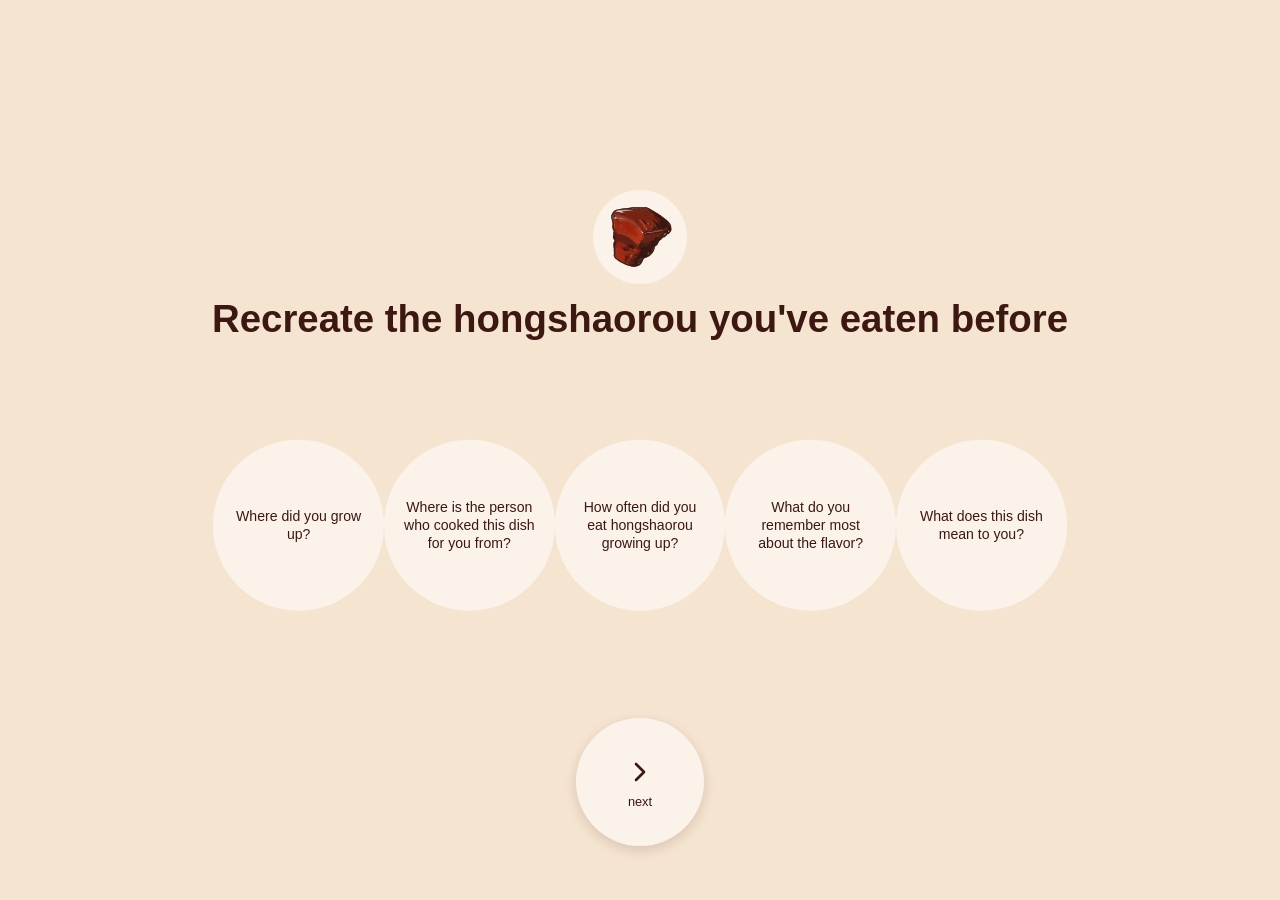
<file: index.html>
<!DOCTYPE html>
<html lang="zh-CN">
<head>
    <meta charset="UTF-8">
    <meta name="viewport" content="width=device-width, initial-scale=1.0">
    <title>loading</title>
    <style>
        * {
            margin: 0;
            padding: 0;
            box-sizing: border-box;
        }
        
        body {
            display: flex;
            justify-content: center;
            align-items: center;
            min-height: 100vh;
            background: linear-gradient(135deg, #8B4513 0%, #A0522D 100%);
            font-family: 'Arial', sans-serif;
            color: #fff;
        }
        
        .loading-container {
            text-align: center;
        }
        
        .spinner {
            width: 50px;
            height: 50px;
            margin: 0 auto 20px;
            border: 4px solid rgba(255, 255, 255, 0.3);
            border-top: 4px solid #fff;
            border-radius: 50%;
            animation: spin 1s linear infinite;
        }
        
        @keyframes spin {
            0% { transform: rotate(0deg); }
            100% { transform: rotate(360deg); }
        }
        
        h2 {
            font-size: 24px;
            margin-bottom: 10px;
        }
        
        p {
            font-size: 14px;
            opacity: 0.9;
        }
    </style>
</head>
<body>
    <div class="loading-container">
        <div class="spinner"></div>
        <h2>红烧肉</h2>
        <p>正在为您加载最佳体验...</p>
    </div>

    <script>
        // 检测设备类型并重定向
        function redirectToAppropriateVersion() {
            // 检测移动设备的正则表达式
            const mobileRegex = /android|webos|iphone|ipad|ipod|blackberry|iemobile|opera mini/i;
            
            // 获取用户代理字符串
            const userAgent = navigator.userAgent;
            
            // 判断是否为移动设备
            const isMobile = mobileRegex.test(userAgent);
            
            // 获取窗口宽度（作为额外判断依据）
            const windowWidth = window.innerWidth;
            
            // 如果是移动设备或窗口宽度小于768px，跳转到移动版
            if (isMobile || windowWidth < 768) {
                window.location.href = 'hongshaorou-mobile.html';
            } else {
                // 否则跳转到桌面版
                window.location.href = 'hongshaorou.html';
            }
        }
        
        // 页面加载完成后进行重定向
        if (document.readyState === 'loading') {
            document.addEventListener('DOMContentLoaded', redirectToAppropriateVersion);
        } else {
            redirectToAppropriateVersion();
        }
    </script>
</body>
</html>
</file>
<file: style.css>
@font-face {
	font-family: "LoveIsFree";
	src: url("./icon/Love-is-free-2.ttf") format("truetype");
	font-display: swap;
}

* {
	box-sizing: border-box;
}

html,
body {
	margin: 0;
	width: 100%;
	height: 100%;
}

body {
	background-color: #f5e4d0;
	color: #3d1711;
	overflow-x: hidden;
}

.hero {
	position: absolute;
	top: calc(38% - 8.5vh);
	left: 50%;
	transform: translate(-50%, -50%);
	display: flex;
	flex-direction: column;
	align-items: center;
	gap: 12px;
	width: 100%;
	padding: 0 24px;
}

.hero-icon-bg {
	width: 94px;
	height: 94px;
	border-radius: 50%;
	background-color: #fbf3ea;
	display: flex;
	align-items: center;
	justify-content: center;
}

.hero-icon {
	width: 70px;
	height: 70px;
	object-fit: contain;
	display: block;
}

.hero-text {
	margin: 0;
	text-align: center;
	color: #3d1711;
	font-family: "SimHei", "Heiti SC", "PingFang SC", "Microsoft YaHei", sans-serif;
	font-size: clamp(24px, 3vw, 44px);
	font-weight: 700;
	line-height: 1.2;
}

.question-row {
	--question-circle-size: min(calc((100vw - (100vw / 3)) / 5), calc(100vw / 7));
	position: absolute;
	left: calc(100vw / 6);
	right: calc(100vw / 6);
	top: calc(75vh - 16.6667vh);
	transform: translateY(-50%);
	display: flex;
	align-items: center;
	justify-content: space-between;
	gap: 0;
}

.question-item {
	position: relative;
	width: var(--question-circle-size);
	flex: 0 0 auto;
	display: flex;
	justify-content: center;
}



.question-circle {
	width: var(--question-circle-size);
	aspect-ratio: 1 / 1;
	flex: 0 0 auto;
	border: none;
	border-radius: 50%;
	background-color: #fbf3ea;
	color: #3d1711;
	padding: clamp(16px, 1.5vw, 24px);
	font-family: "SimHei", "Heiti SC", "PingFang SC", "Microsoft YaHei", sans-serif;
	font-size: clamp(14px, 1.1vw, 21px);
	line-height: 1.3;
	text-align: center;
	white-space: normal;
	overflow-wrap: anywhere;
	cursor: pointer;
	display: flex;
	align-items: center;
	justify-content: center;
	position: relative;
	z-index: 101;
}

.question-item-growup .growup-options {
	position: absolute;
	left: 50%;
	top: 50%;
	transform: translate(-50%, -50%);
	width: calc(var(--question-circle-size) * 1.8);
	height: calc(var(--question-circle-size) * 1.8);
	opacity: 0;
	visibility: hidden;
	pointer-events: none;
	transition: opacity 0.25s ease;
	z-index: 102;
}

.question-item-growup:hover .growup-options,
.question-item-growup:focus-within .growup-options {
	opacity: 1;
	visibility: visible;
	pointer-events: auto;
}

.growup-option,
.region-selected {
	border: none;
	border-radius: 50%;
	background-color: #fbf3ea;
	color: #3d1711;
	font-family: "SimHei", "Heiti SC", "PingFang SC", "Microsoft YaHei", sans-serif;
	font-size: clamp(10px, 0.8vw, 13px);
	line-height: 1.25;
	text-align: center;
	display: flex;
	align-items: center;
	justify-content: center;
	aspect-ratio: 1 / 1;
	padding: 10px;
	white-space: normal;
	overflow-wrap: anywhere;
	box-shadow: 0 2px 8px rgba(61, 23, 17, 0.2), 0 1px 3px rgba(61, 23, 17, 0.15);
}

.growup-option {
	position: absolute;
	width: min(90px, 6vw);
	cursor: pointer;
	transition: transform 0.16s ease;
}

.growup-option:nth-child(1) {
	left: 50%;
	top: 0;
	transform: translate(-50%, -50%);
}

.growup-option:nth-child(2) {
	left: 85%;
	top: 20%;
	transform: translate(-50%, -50%);
}

.growup-option:nth-child(3) {
	left: 85%;
	top: 80%;
	transform: translate(-50%, -50%);
}

.growup-option:nth-child(4) {
	left: 15%;
	top: 80%;
	transform: translate(-50%, -50%);
}

.growup-option:nth-child(5) {
	left: 15%;
	top: 20%;
	transform: translate(-50%, -50%);
}

.growup-option:hover {
	transform: translate(-50%, -50%) scale(1.08);
}

.growup-option:nth-child(1):hover {
	transform: translate(-50%, -50%) scale(1.08);
}

.growup-option:nth-child(2):hover {
	transform: translate(-50%, -50%) scale(1.08);
}

.growup-option:nth-child(3):hover {
	transform: translate(-50%, -50%) scale(1.08);
}

.growup-option:nth-child(4):hover {
	transform: translate(-50%, -50%) scale(1.08);
}

.growup-option:nth-child(5):hover {
	transform: translate(-50%, -50%) scale(1.08);
}

.growup-option.clicked {
	animation: option-bounce 0.36s ease;
}

.region-selected {
	position: absolute;
	left: 50%;
	top: 50%;
	transform: translate(-50%, -50%);
	width: min(118px, 8vw);
	opacity: 0;
	visibility: hidden;
	pointer-events: none;
	box-shadow: 0 3px 10px rgba(61, 23, 17, 0.12);
	z-index: 103;
}

.region-selected.is-visible {
	opacity: 1;
	visibility: visible;
}

.question-item-cook .cook-options {
	position: absolute;
	left: 50%;
	top: 50%;
	transform: translate(-50%, -50%);
	width: calc(var(--question-circle-size) * 1.8);
	height: calc(var(--question-circle-size) * 1.8);
	opacity: 0;
	visibility: hidden;
	pointer-events: none;
	transition: opacity 0.25s ease;
	z-index: 102;
}

.question-item-cook:hover .cook-options,
.question-item-cook:focus-within .cook-options {
	opacity: 1;
	visibility: visible;
	pointer-events: auto;
}

.cook-option,
.cook-selected {
	border: none;
	border-radius: 50%;
	background-color: #fbf3ea;
	color: #3d1711;
	font-family: "SimHei", "Heiti SC", "PingFang SC", "Microsoft YaHei", sans-serif;
	font-size: clamp(10px, 0.8vw, 13px);
	line-height: 1.25;
	text-align: center;
	display: flex;
	align-items: center;
	justify-content: center;
	aspect-ratio: 1 / 1;
	padding: 10px;
	white-space: normal;
	overflow-wrap: anywhere;
	box-shadow: 0 2px 8px rgba(61, 23, 17, 0.2), 0 1px 3px rgba(61, 23, 17, 0.15);
}

.cook-option {
	position: absolute;
	width: min(90px, 6vw);
	cursor: pointer;
	transition: transform 0.16s ease;
}

.cook-option:nth-child(1) {
	left: 50%;
	top: 0;
	transform: translate(-50%, -50%);
}

.cook-option:nth-child(2) {
	left: 85%;
	top: 20%;
	transform: translate(-50%, -50%);
}

.cook-option:nth-child(3) {
	left: 85%;
	top: 80%;
	transform: translate(-50%, -50%);
}

.cook-option:nth-child(4) {
	left: 15%;
	top: 80%;
	transform: translate(-50%, -50%);
}

.cook-option:nth-child(5) {
	left: 15%;
	top: 20%;
	transform: translate(-50%, -50%);
}

.cook-option:hover {
	transform: translate(-50%, -50%) scale(1.08);
}

.cook-option:nth-child(1):hover,
.cook-option:nth-child(2):hover,
.cook-option:nth-child(3):hover,
.cook-option:nth-child(4):hover,
.cook-option:nth-child(5):hover {
	transform: translate(-50%, -50%) scale(1.08);
}

.cook-option.clicked {
	animation: option-bounce 0.36s ease;
}

.cook-selected {
	position: absolute;
	left: 50%;
	top: 50%;
	transform: translate(-50%, -50%);
	width: min(118px, 8vw);
	opacity: 0;
	visibility: hidden;
	pointer-events: none;
	box-shadow: 0 3px 10px rgba(61, 23, 17, 0.12);
	z-index: 103;
}

.cook-selected.is-visible {
	opacity: 1;
	visibility: visible;
}

.question-item-frequency .frequency-options {
	position: absolute;
	left: 50%;
	top: 50%;
	transform: translate(-50%, -50%);
	width: calc(var(--question-circle-size) * 1.8);
	height: calc(var(--question-circle-size) * 1.8);
	opacity: 0;
	visibility: hidden;
	pointer-events: none;
	transition: opacity 0.25s ease;
	z-index: 102;
}

.question-item-frequency:hover .frequency-options,
.question-item-frequency:focus-within .frequency-options {
	opacity: 1;
	visibility: visible;
	pointer-events: auto;
}

.frequency-option,
.frequency-selected {
	border: none;
	border-radius: 50%;
	background-color: #fbf3ea;
	color: #3d1711;
	font-family: "SimHei", "Heiti SC", "PingFang SC", "Microsoft YaHei", sans-serif;
	font-size: clamp(10px, 0.8vw, 13px);
	line-height: 1.25;
	text-align: center;
	display: flex;
	align-items: center;
	justify-content: center;
	aspect-ratio: 1 / 1;
	padding: 10px;
	white-space: normal;
	overflow-wrap: anywhere;
	box-shadow: 0 2px 8px rgba(61, 23, 17, 0.2), 0 1px 3px rgba(61, 23, 17, 0.15);
}

.frequency-option {
	position: absolute;
	width: min(90px, 6vw);
	cursor: pointer;
	transition: transform 0.16s ease;
}

.frequency-option:nth-child(1) {
	left: 50%;
	top: 0;
	transform: translate(-50%, -50%);
}

.frequency-option:nth-child(2) {
	left: 85%;
	top: 20%;
	transform: translate(-50%, -50%);
}

.frequency-option:nth-child(3) {
	left: 85%;
	top: 80%;
	transform: translate(-50%, -50%);
}

.frequency-option:nth-child(4) {
	left: 15%;
	top: 80%;
	transform: translate(-50%, -50%);
}

.frequency-option:nth-child(5) {
	left: 15%;
	top: 20%;
	transform: translate(-50%, -50%);
}

.frequency-option:hover {
	transform: translate(-50%, -50%) scale(1.08);
}

.frequency-option:nth-child(1):hover,
.frequency-option:nth-child(2):hover,
.frequency-option:nth-child(3):hover,
.frequency-option:nth-child(4):hover,
.frequency-option:nth-child(5):hover {
	transform: translate(-50%, -50%) scale(1.08);
}

.frequency-option.clicked {
	animation: option-bounce 0.36s ease;
}

.frequency-selected {
	position: absolute;
	left: 50%;
	top: 50%;
	transform: translate(-50%, -50%);
	width: min(118px, 8vw);
	opacity: 0;
	visibility: hidden;
	pointer-events: none;
	box-shadow: 0 3px 10px rgba(61, 23, 17, 0.12);
	z-index: 103;
}

.frequency-selected.is-visible {
	opacity: 1;
	visibility: visible;
}

.question-item-flavor .flavor-options {
	position: absolute;
	left: 50%;
	top: 50%;
	transform: translate(-50%, -50%);
	width: calc(var(--question-circle-size) * 1.8);
	height: calc(var(--question-circle-size) * 1.8);
	opacity: 0;
	visibility: hidden;
	pointer-events: none;
	transition: opacity 0.25s ease;
	z-index: 102;
}

.question-item-flavor:hover .flavor-options,
.question-item-flavor:focus-within .flavor-options {
	opacity: 1;
	visibility: visible;
	pointer-events: auto;
}

.flavor-option,
.flavor-selected {
	border: none;
	border-radius: 50%;
	background-color: #fbf3ea;
	color: #3d1711;
	font-family: "SimHei", "Heiti SC", "PingFang SC", "Microsoft YaHei", sans-serif;
	font-size: clamp(10px, 0.8vw, 13px);
	line-height: 1.25;
	text-align: center;
	display: flex;
	align-items: center;
	justify-content: center;
	aspect-ratio: 1 / 1;
	padding: 10px;
	white-space: normal;
	overflow-wrap: anywhere;
	box-shadow: 0 2px 8px rgba(61, 23, 17, 0.2), 0 1px 3px rgba(61, 23, 17, 0.15);
}

.flavor-option {
	position: absolute;
	width: min(90px, 6vw);
	cursor: pointer;
	transition: transform 0.16s ease;
}

.flavor-option:nth-child(1) {
	left: 50%;
	top: 0;
	transform: translate(-50%, -50%);
}

.flavor-option:nth-child(2) {
	left: 85%;
	top: 20%;
	transform: translate(-50%, -50%);
}

.flavor-option:nth-child(3) {
	left: 85%;
	top: 80%;
	transform: translate(-50%, -50%);
}

.flavor-option:nth-child(4) {
	left: 15%;
	top: 80%;
	transform: translate(-50%, -50%);
}

.flavor-option:nth-child(5) {
	left: 15%;
	top: 20%;
	transform: translate(-50%, -50%);
}

.flavor-option:hover {
	transform: translate(-50%, -50%) scale(1.08);
}

.flavor-option:nth-child(1):hover,
.flavor-option:nth-child(2):hover,
.flavor-option:nth-child(3):hover,
.flavor-option:nth-child(4):hover,
.flavor-option:nth-child(5):hover {
	transform: translate(-50%, -50%) scale(1.08);
}

.flavor-option.clicked {
	animation: option-bounce 0.36s ease;
}

.flavor-selected {
	position: absolute;
	left: 50%;
	top: 50%;
	transform: translate(-50%, -50%);
	width: min(118px, 8vw);
	opacity: 0;
	visibility: hidden;
	pointer-events: none;
	box-shadow: 0 3px 10px rgba(61, 23, 17, 0.12);
	z-index: 103;
}

.flavor-selected.is-visible {
	opacity: 1;
	visibility: visible;
}

.question-item-meaning .meaning-options {
	position: absolute;
	left: 50%;
	top: 50%;
	transform: translate(-50%, -50%);
	width: calc(var(--question-circle-size) * 1.8);
	height: calc(var(--question-circle-size) * 1.8);
	opacity: 0;
	visibility: hidden;
	pointer-events: none;
	transition: opacity 0.25s ease;
	z-index: 102;
}

.question-item-meaning:hover .meaning-options,
.question-item-meaning:focus-within .meaning-options {
	opacity: 1;
	visibility: visible;
	pointer-events: auto;
}

.meaning-option,
.meaning-selected {
	border: none;
	border-radius: 50%;
	background-color: #fbf3ea;
	color: #3d1711;
	font-family: "SimHei", "Heiti SC", "PingFang SC", "Microsoft YaHei", sans-serif;
	font-size: clamp(10px, 0.8vw, 13px);
	line-height: 1.25;
	text-align: center;
	display: flex;
	align-items: center;
	justify-content: center;
	aspect-ratio: 1 / 1;
	padding: 10px;
	white-space: normal;
	overflow-wrap: anywhere;
	box-shadow: 0 2px 8px rgba(61, 23, 17, 0.2), 0 1px 3px rgba(61, 23, 17, 0.15);
}

.meaning-option {
	position: absolute;
	width: min(90px, 6vw);
	cursor: pointer;
	transition: transform 0.16s ease;
}

.meaning-option:nth-child(1) {
	left: 50%;
	top: 0;
	transform: translate(-50%, -50%);
}

.meaning-option:nth-child(2) {
	left: 85%;
	top: 20%;
	transform: translate(-50%, -50%);
}

.meaning-option:nth-child(3) {
	left: 85%;
	top: 80%;
	transform: translate(-50%, -50%);
}

.meaning-option:nth-child(4) {
	left: 15%;
	top: 80%;
	transform: translate(-50%, -50%);
}

.meaning-option:nth-child(5) {
	left: 15%;
	top: 20%;
	transform: translate(-50%, -50%);
}

.meaning-option:hover {
	transform: translate(-50%, -50%) scale(1.08);
}

.meaning-option:nth-child(1):hover,
.meaning-option:nth-child(2):hover,
.meaning-option:nth-child(3):hover,
.meaning-option:nth-child(4):hover,
.meaning-option:nth-child(5):hover {
	transform: translate(-50%, -50%) scale(1.08);
}

.meaning-option.clicked {
	animation: option-bounce 0.36s ease;
}

.meaning-selected {
	position: absolute;
	left: 50%;
	top: 50%;
	transform: translate(-50%, -50%);
	width: min(118px, 8vw);
	opacity: 0;
	visibility: hidden;
	pointer-events: none;
	box-shadow: 0 3px 10px rgba(61, 23, 17, 0.12);
	z-index: 103;
}

.meaning-selected.is-visible {
	opacity: 1;
	visibility: visible;
}

@keyframes option-bounce {
	0% {
		transform: translate(-50%, -50%) scale(1);
	}
	25% {
		transform: translate(-50%, -50%) scale(1.08) rotate(-2deg);
	}
	50% {
		transform: translate(-50%, -50%) scale(1.1) rotate(2deg);
	}
	75% {
		transform: translate(-50%, -50%) scale(1.06) rotate(-1deg);
	}
	100% {
		transform: translate(-50%, -50%) scale(1) rotate(0deg);
	}
}

.next-button {
	position: fixed;
	bottom: 6vh;
	left: 50%;
	transform: translateX(-50%);
	width: min(140px, 10vw);
	height: min(140px, 10vw);
	border: none;
	border-radius: 50%;
	background-color: #fbf3ea;
	color: #3d1711;
	cursor: pointer;
	display: flex;
	flex-direction: column;
	align-items: center;
	justify-content: center;
	gap: 6px;
	transition: transform 0.2s ease, box-shadow 0.2s ease;
	box-shadow: 0 4px 12px rgba(61, 23, 17, 0.15);
	z-index: 50;
}

.next-button:hover {
	transform: translateX(-50%) scale(1.08);
	box-shadow: 0 6px 16px rgba(61, 23, 17, 0.25);
}

.next-button:active {
	transform: translateX(-50%) scale(0.96);
}

.next-arrow {
	width: min(40px, 2.5vw);
	height: min(40px, 2.5vw);
	stroke-linecap: round;
	stroke-linejoin: round;
}

.next-text {
	font-size: min(14px, 1vw);
	font-weight: 500;
	font-family: "SimHei", "Heiti SC", "PingFang SC", "Microsoft YaHei", sans-serif;
}

.page {
	position: fixed;
	left: 0;
	top: 0;
	width: 100vw;
	height: 100vh;
	background-color: #f5e4d0;
	opacity: 0;
	visibility: hidden;
	pointer-events: none;
	transition: opacity 0.4s ease, visibility 0.4s ease;
	z-index: 40;
}

.page.active {
	opacity: 1;
	visibility: visible;
	pointer-events: auto;
}

.page-2 {
	display: flex;
	align-items: stretch;
}

.page-header {
	position: absolute;
	top: 20px;
	left: 0;
	width: clamp(125px, 10.67vw, 160px);
	display: flex;
	justify-content: center;
	z-index: 101;
}

.back-icon-btn {
	background: none;
	border: none;
	cursor: pointer;
	padding: 0;
	transition: transform 0.2s ease;
}

.back-icon-btn:hover {
	transform: scale(1.1);
}

.back-icon-bg {
	width: 60px;
	height: 60px;
	border-radius: 50%;
	background-color: #fbf3ea;
	display: flex;
	align-items: center;
	justify-content: center;
	box-shadow: 0 2px 8px rgba(61, 23, 17, 0.15);
}

.back-icon {
	width: 45px;
	height: 45px;
	object-fit: contain;
}

.page-content {
	position: relative;
	width: 100%;
	height: 100%;
	display: flex;
	align-items: center;
	justify-content: flex-start;
}

.circular-background {
	display: none;
}

.selections-container {
	position: absolute;
	left: 0;
	top: 0;
	width: clamp(125px, 10.67vw, 160px);
	height: 100%;
	background: rgba(251, 243, 234, 0.95);
	box-shadow: 2px 0 12px rgba(61, 23, 17, 0.08);
	display: flex;
	flex-direction: column;
	align-items: center;
	justify-content: center;
	gap: clamp(24px, 3vh, 36px);
	padding: clamp(30px, 4vh, 60px) 0;
	padding-left: 0;
	z-index: 20;
}

.selection-item {
	width: min(100px, 8vw);
	height: min(100px, 8vw);
	border-radius: 50%;
	background-color: #3d1711;
	color: #fbf3ea;
	display: flex;
	align-items: center;
	justify-content: center;
	font-family: "SimHei", "Heiti SC", "PingFang SC", "Microsoft YaHei", sans-serif;
	font-size: clamp(10px, 0.8vw, 12px);
	line-height: 1.3;
	text-align: center;
	padding: clamp(10px, 1.2vw, 14px);
	box-shadow: 0 4px 12px rgba(61, 23, 17, 0.12);
	transition: all 0.3s ease;
	position: relative;
}

.selection-item:hover {
	transform: translateX(8px) scale(1.05);
	box-shadow: 0 6px 16px rgba(61, 23, 17, 0.18);
}

	.recipe-container {
		position: relative;
		flex: 1;
		margin-left: clamp(125px, 10.67vw, 160px);
		display: flex;
		align-items: center;
		justify-content: center;
		padding: clamp(30px, 4vw, 60px);
		overflow-y: auto;
		overflow-x: hidden;
		background-image: linear-gradient(rgba(245, 228, 208, 0.85), rgba(245, 228, 208, 0.85)),
			var(--recipe-bg-image, none);
		background-size: cover;
		background-position: center;
		background-repeat: no-repeat;
	}

	.recipe {
		width: 100%;
		max-width: 520px;
		color: #3d1711;
		font-family: "SimHei", "Heiti SC", "PingFang SC", "Microsoft YaHei", sans-serif;
		padding: clamp(30px, 4vw, 50px);
		background: #FBF3EA;
		border-radius: clamp(16px, 2vw, 24px);
		box-shadow: 0 8px 24px rgba(61, 23, 17, 0.12), 0 2px 8px rgba(61, 23, 17, 0.08);
		position: relative;
		z-index: 10;
	}

	.recipe-image-wrap {
		width: 100%;
		display: flex;
		justify-content: center;
		margin-bottom: clamp(14px, 2vh, 24px);
	}

	.recipe-image {
		width: clamp(220px, 30vw, 320px);
		height: clamp(140px, 20vw, 200px);
		object-fit: cover;
		border-radius: 14px;
		display: block;
	}

	.recipe-title {
		font-size: clamp(24px, 2.5vw, 36px);
		font-weight: bold;
		margin-bottom: 16px;
		line-height: 1.3;
	}

	.recipe-subtitle {
		font-size: clamp(14px, 1.2vw, 18px);
		color: #666;
		margin-bottom: 20px;
		line-height: 1.4;
	}

	.recipe-section {
		margin-bottom: 20px;
	}

	.recipe-section-title {
		font-size: clamp(12px, 1vw, 16px);
		font-weight: bold;
		margin-bottom: 10px;
		text-transform: uppercase;
		letter-spacing: 0.5px;
	}

	.recipe-content {
		font-size: clamp(11px, 0.9vw, 14px);
		line-height: 1.6;
		white-space: pre-wrap;
		word-break: break-word;
	white-space: normal;
	overflow-wrap: anywhere;
}

.recipe-feedback {
	margin-top: 16px;
	margin-left: auto;
	display: block;
	background: transparent;
	border: none;
	padding: 0;
	color: #3d1711;
	font-family: "SimHei", "Heiti SC", "PingFang SC", "Microsoft YaHei", sans-serif;
	font-size: clamp(11px, 0.85vw, 14px);
	text-decoration: underline;
	cursor: pointer;
}

.feedback-modal {
	position: absolute;
	inset: 0;
	background-color: #f5e4d0;
	opacity: 0;
	visibility: hidden;
	pointer-events: none;
	transition: opacity 0.25s ease, visibility 0.25s ease;
	z-index: 200;
	padding: clamp(24px, 4vw, 48px);
}

.feedback-modal.active {
	opacity: 1;
	visibility: visible;
	pointer-events: auto;
}

.feedback-panel {
	width: 100%;
	height: 100%;
	padding: clamp(18px, 2vw, 28px);
	color: #3d1711;
	font-family: "SimHei", "Heiti SC", "PingFang SC", "Microsoft YaHei", sans-serif;
	display: flex;
	flex-direction: column;
	align-items: flex-start;
	justify-content: flex-start;
	text-align: left;
}

.feedback-title {
	margin: 0 0 16px;
	font-size: clamp(20px, 1.8vw, 30px);
	font-weight: 700;
	line-height: 1.3;
}

.feedback-body-wrap {
	display: flex;
	align-items: flex-start;
	max-width: 980px;
}

.feedback-body {
	font-size: clamp(14px, 1.1vw, 19px);
	line-height: 1.75;
	white-space: pre-wrap;
}

.feedback-cursor {
	margin-left: 4px;
	font-size: clamp(14px, 1.1vw, 19px);
	line-height: 1.75;
	animation: feedbackCursorBlink 0.85s step-end infinite;
}

@keyframes feedbackCursorBlink {
	0%,
	49% {
		opacity: 1;
	}
	50%,
	100% {
		opacity: 0;
	}
}

.feedback-actions {
	display: flex;
	gap: clamp(12px, 2vw, 20px);
	justify-content: center;
	margin-top: clamp(24px, 3vw, 36px);
}

.feedback-action-btn {
	padding: clamp(8px, 1.5vw, 12px) clamp(16px, 3vw, 24px);
	background: transparent;
	border: 1.5px solid #3D1711;
	color: #3D1711;
	font-family: "SimHei", "Heiti SC", "PingFang SC", "Microsoft YaHei", sans-serif;
	font-size: clamp(14px, 1.2vw, 16px);
	border-radius: 4px;
	cursor: pointer;
	transition: all 0.3s ease;
}

.feedback-action-btn:hover {
	background: #3D1711;
	color: #FBF3EA;
	transform: translateY(-2px);
	box-shadow: 0 4px 12px rgba(61, 23, 17, 0.2);
}

.feedback-action-btn:active {
	transform: translateY(0);
}

.recipe-typewriter {
	width: 100%;
	max-width: 520px;
	min-height: 50vh;
	display: flex;
	align-items: center;
	justify-content: center;
	padding: clamp(20px, 3vw, 40px);
}

.typewriter-text {
	width: 100%;
	color: #3d1711;
	font-family: "SimHei", "Heiti SC", "PingFang SC", "Microsoft YaHei", sans-serif;
	font-size: clamp(16px, 1.4vw, 24px);
	line-height: 1.7;
	white-space: pre-wrap;
}
</file>
